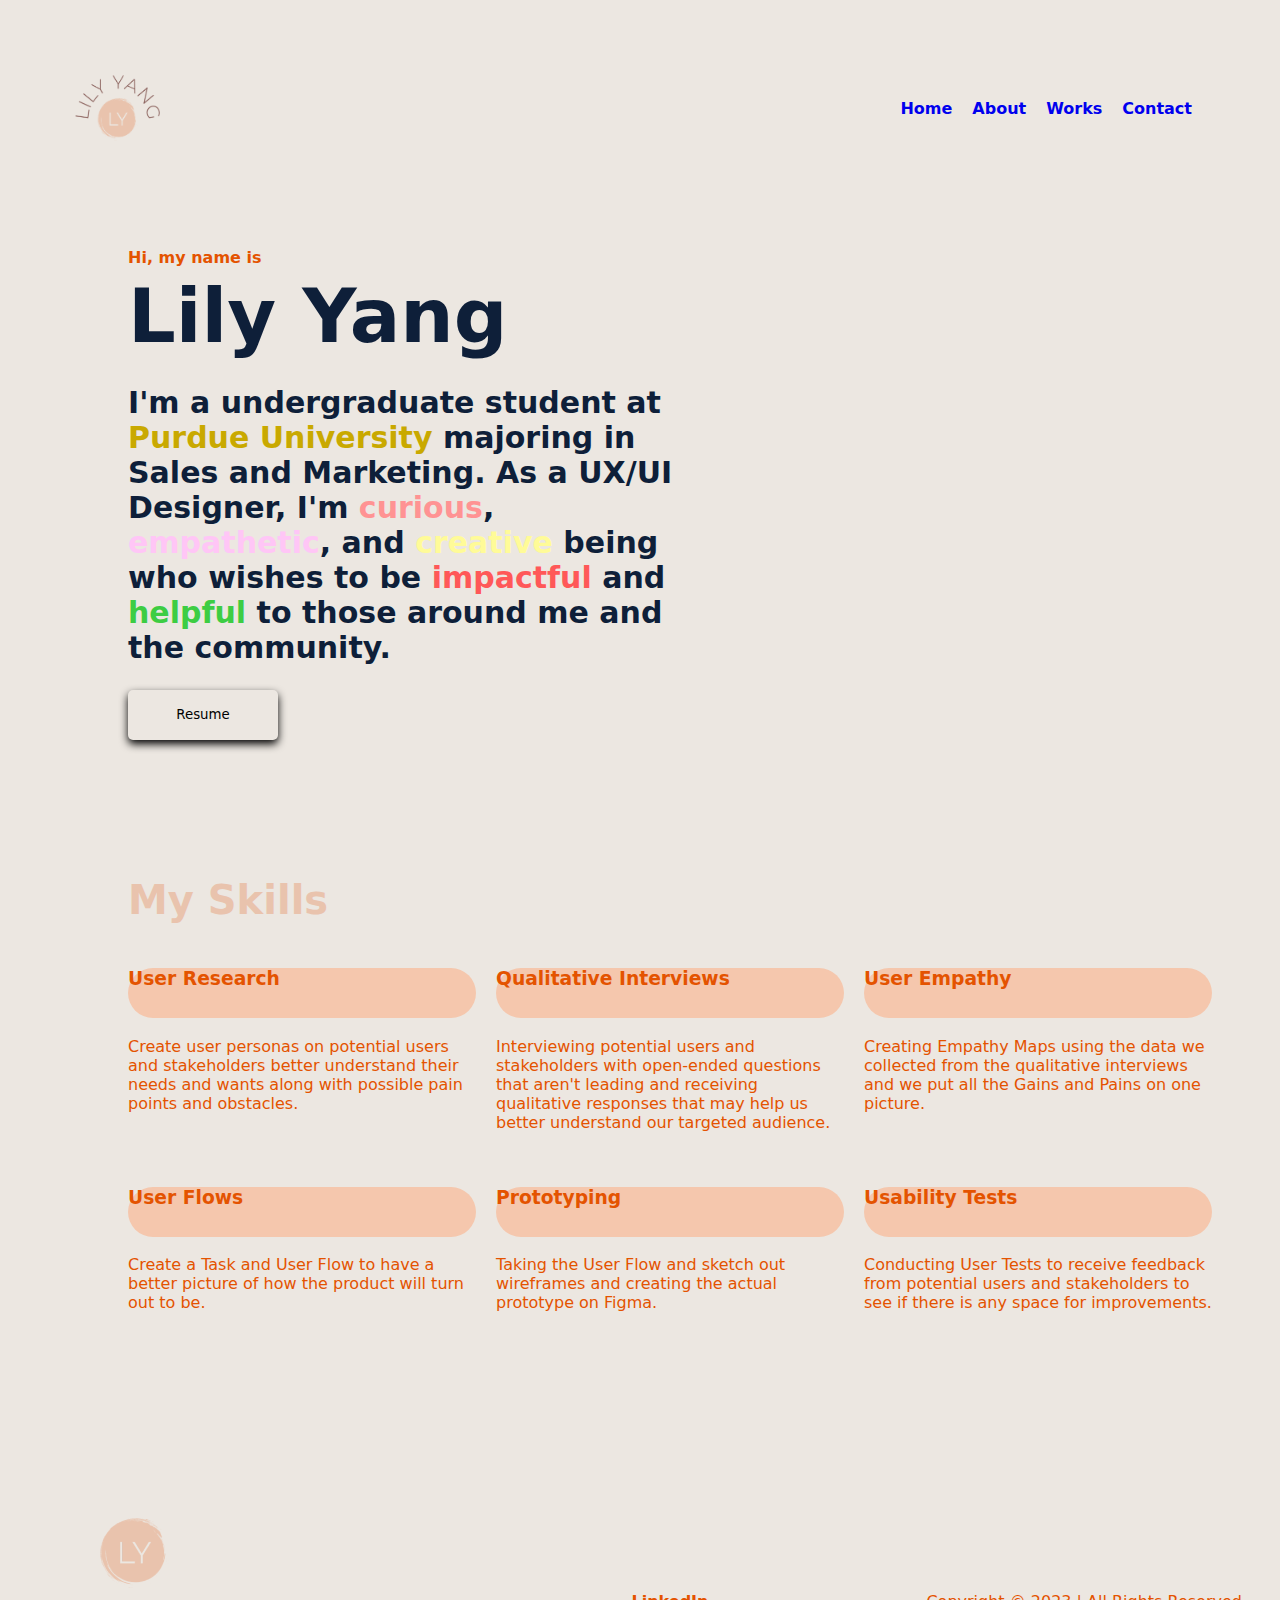
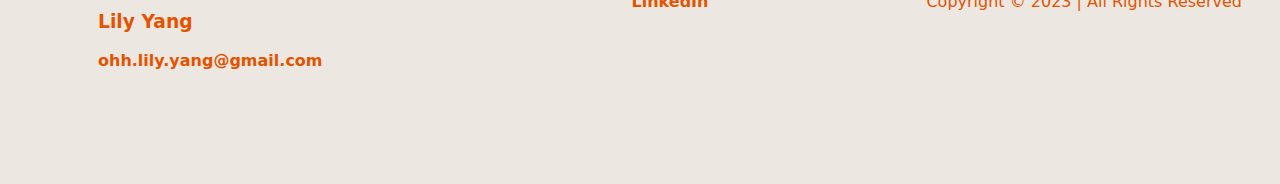
<file: about/about.html>
<!DOCTYPE html>
<html>
    <head>
        <title>Lily's About Page</title>
        <link href="style.css" rel="stylesheet" type="text/css">
    </head>

    <body>
      <header class="navigation">
        <div class="inline-block logo">
          <img
            class="inline-block"
            src="../images/logo-transparent.png"
            width="100"
            height="80"
            />
            <!-- <p class="inline-block">
                <span style="color: #E45300;">
                <b>Lily Yang</b>
            </span>
            </p> -->
        </div>
        <nav class="inline-block">
          <ul>
            <li class="inline-block">
                <a style="text-decoration: none;" href="../index.html">
                    <!-- <span style="color: #E45300;"> -->
                        <b>Home</b>
                    </span>
                </a>
            </li>

            <li class="inline-block">
                <a style="text-decoration: none;" href="about.html">
                    <!-- <span style="color: #E45300;"> -->
                        <b>About</b>
                    </span>
                </a>
            </li>

            <li class="inline-block">
                <a style="text-decoration: none;" href="works.html">
                    <!-- <span style="color: #E45300;"> -->
                        <b>Works</b>
                    </span>
                </a>
            </li>

            <li class="inline-block">
                <a style="text-decoration: none;" href="contact.html">
                    <!-- <span style="color: #E45300;"> -->
                        <b>Contact</b>
                    </span>
                </a>
            </li>
          </ul>
        </nav>
      </header>

      <section>
        <div class="content">
          <p><b>Hi, my name is</b></p>
          <h1 style="font-size: 75px;">Lily Yang</h1>
          <h2>
            I'm a undergraduate student at<span style="color: #C9A900"> Purdue University</span>
            majoring in Sales and Marketing. As a UX/UI Designer, I'm 
            <span style="color: #FF9393;">curious</span>, 
            <span style="color: #ffc6f6">empathetic</span>, and
            <span style="color: #fffb98">creative</span>
            being who wishes to be 
            <span style="color: #FF5858;">impactful </span>and
            <span style="color: #3DCD43;">helpful </span> to those around me and the community.
          </h2>
          <button>Resume</button>
        </div>

        <div class="skills">
            <h1 style=color:#E9C3AD;>My Skills</h1>
            <!-- <hr> -->
            <div class="skills-grid">
                <div class="skills-item">
                    <h3>User Research</h3>
                    <p>Create user personas on potential users 
                        and stakeholders better understand their
                        needs and wants along with possible pain
                        points and obstacles.
                    </p>
                </div>

                <div class="skills-item">
                    <h3>Qualitative Interviews</h3>
                    <p>Interviewing potential users and stakeholders
                    with open-ended questions that aren't leading
                    and receiving qualitative responses that may 
                    help us better understand our targeted audience.
                    </p>
                </div>

                <div class="skills-item">
                    <h3>User Empathy</h3>
                    <p>Creating Empathy Maps using the data we collected
                    from the qualitative interviews and we put all the
                    Gains and Pains on one picture.
                    </p>
                </div>

                <div class="skills-item">
                    <h3>User Flows</h3>
                    <p>Create a Task and User Flow to have a better picture
                    of how the product will turn out to be.
                    </p>
                </div>

                <div class="skills-item">
                    <h3>Prototyping</h3>
                    <p>Taking the User Flow and sketch out wireframes and 
                    creating the actual prototype on Figma.
                    </p>
                </div>

                <div class="skills-item">
                    <h3>Usability Tests</h3>
                    <p>Conducting User Tests to receive feedback from 
                    potential users and stakeholders to see if there
                    is any space for improvements.
                    </p>
                </div>   
            </div>
        </div>
        </div>
      </section>

      <footer class="footer">
        <div class="footer-content">
          <div class="left-content">
            <img src="../images/initial.png" />
            <h3 style="color: #E45300;"><b>Lily Yang</b></h3>
            <p><b>ohh.lily.yang@gmail.com</b></p>
          </div>

          <div class="center-content">
            <div class="linkedin">
              <a style="text-decoration: none;" href="https://www.linkedin.com/in/lily-yang-58721724a/">
                <span style="color: #E45300;">
                <b>LinkedIn</b>
                </span>
              </a>
            </div>
           </div>

          <div class="right-content">
            <span class="footer-text"
              >Copyright © 2023 | All Rights Reserved</span
            >
          </div>
        </div>
      </footer>
    </body>
</html>
</file>
<file: about/style.css>
.navigation {
    display: flex;
    justify-content: space-between;
    align-items: center;
    background-color: #ece7e1;
    margin-bottom: 20px; /* 在标题和导航栏之间添加20px的下外边距 */
    
}
  
.logo {
    display: flex;
    align-items: center;
}
  
.nav {
    margin-left: auto;
}
  
ul {
    list-style: none;
    margin: 0;
    padding: 0;
    display: flex;
    
}
  
li {
    margin-right: 20px;
    font-family: system-ui, -apple-system, BlinkMacSystemFont, 'Segoe UI', Roboto, Oxygen, Ubuntu, Cantarell, 'Open Sans', 'Helvetica Neue', sans-serif;
    
}
  
body {
    background-color: #ece7e1;
    font-family: system-ui, -apple-system, BlinkMacSystemFont, "Segoe UI", Roboto,
      Oxygen, Ubuntu, Cantarell, "Open Sans", "Helvetica Neue", sans-serif;
    padding: 60px;
}
  
h1 {
    font-family: system-ui, -apple-system, BlinkMacSystemFont, "Segoe UI", Roboto,
      Oxygen, Ubuntu, Cantarell, "Open Sans", "Helvetica Neue", sans-serif;
    color: #0e1f39;
    font-size: 75px;
}
  
h2 {
    font-family: system-ui, -apple-system, BlinkMacSystemFont, "Segoe UI", Roboto,
      Oxygen, Ubuntu, Cantarell, "Open Sans", "Helvetica Neue", sans-serif;
    color: #0e1f39;
    font-size: 30px;
  }
  
h3 {
    font-family: system-ui, -apple-system, BlinkMacSystemFont, "Segoe UI", Roboto,
      Oxygen, Ubuntu, Cantarell, "Open Sans", "Helvetica Neue", sans-serif;
    color: #0e1f39;
}
  
p {
    font-family: system-ui, -apple-system, BlinkMacSystemFont, "Segoe UI", Roboto,
      Oxygen, Ubuntu, Cantarell, "Open Sans", "Helvetica Neue", sans-serif;
      color: #E45300;
}
  
.inline-block {
    display: inline-block;
    vertical-align: top;
    font-family: system-ui, -apple-system, BlinkMacSystemFont, "Segoe UI", Roboto,
      Oxygen, Ubuntu, Cantarell, "Open Sans", "Helvetica Neue", sans-serif;
    /* font-size: 25px; */
    color: #0e1f39;
}
  
.content {
    width: 50%; /* 让内容部分占据屏幕的一半宽度 */
    padding-left: 60px; /* 添加左边距，保持和导航栏一致 */
    margin-top: 100px; /* 上边距为100px */
  }
  
.content p {
    margin-bottom: 5px; /* 调整段落元素的下边距 */
}
  
.content h1 {
    font-family: system-ui, -apple-system, BlinkMacSystemFont, "Segoe UI", Roboto,
      Oxygen, Ubuntu, Cantarell, "Open Sans", "Helvetica Neue", sans-serif;
    color: #0e1f39;
    font-size: 75px;
    margin-top: 0; /* 去除 h1 元素的上边距 */
    margin-bottom: 5px; /* 调整 h1 元素的下边距 */
}

/*  */

.skills {
    display: inline-block;
    text-align: left;
    padding-left: 60px;
    margin-top: 100px;
}

.skills h1{
    font-size: 40px;
}

.skills-grid {
    display: grid;
    grid-template-columns: repeat(3, 1fr);
    grid-gap: 20px;
}
  
.skills-item {
    text-align: left;
}

.skills-item h3 {
    background-color: #F5C7AD;
    color: #E45300;
    border-radius: 50px;
    height: 50px;
    vertical-align: middle; /*没有用 */
}

section button {
    background-color: #ece7e1;
    border: #ece7e1;
    box-shadow: 0 4px 8px 0;
    width: 150px;
    height: 50px;
    font-family: system-ui, -apple-system, BlinkMacSystemFont, "Segoe UI", Roboto,
      Oxygen, Ubuntu, Cantarell, "Open Sans", "Helvetica Neue", sans-serif;
    text-align: center;
    padding: 0px;
    border-radius: 5px;
    margin-bottom: 10px;
}

.footer {
    background-color: #ece7e1;
    padding: 0; /* 移除原有的 padding */
    text-align: center; /* 将内容居中对齐 */
    position: relative; /* 使用相对定位 */
    margin-top: 160px; /* 添加上边距 */
    bottom: 0px; /* 将内容定位在底部，但离底部有 20px 的距离 */
}
  
.footer-content {
    background-color: #ece7e1;
    display: flex;
    justify-content: space-between;
    align-items: center;
    padding: 30px; /* 恢复 padding，这将成为内容上方的空间 */
    bottom: 0; /* 将内容定位在底部 */
    width: 100%; /* 使内容横向铺满 */
}
  
.footer-content .left-content {
    width: 33.33%;
    display: inline-block;
    vertical-align: top;
    text-align: left;
}
  
.footer-content .center-content {
    width: 33.33%;
    display: inline-block;
    vertical-align: top;
    text-align: center;
}
  
.footer-content .right-content {
    width: 33.33%;
    display: inline-block;
    vertical-align: top;
    text-align: right;
}

.footer-text{
    color: #E45300;
}

/* 当屏幕宽度小于等于 768px 时应用以下样式 */
@media screen and (max-width: 768px) {
    .works p {
      font-size: 12px;
    }
.navigation {
    display: flex;
    justify-content: space-between;
    align-items: center;
    background-color: #ece7e1;
    margin-bottom: 20px; /* 在标题和导航栏之间添加20px的下外边距 */
    
}
  
.logo {
    display: flex;
    align-items: center;
}
  
.nav {
    margin-left: auto;
}
  
ul {
    list-style: none;
    margin: 0;
    padding: 0;
    display: flex;
    
}
  
li {
    margin-right: 20px;
    font-family: system-ui, -apple-system, BlinkMacSystemFont, 'Segoe UI', Roboto, Oxygen, Ubuntu, Cantarell, 'Open Sans', 'Helvetica Neue', sans-serif;
    
}
  
body {
    background-color: #ece7e1;
    font-family: system-ui, -apple-system, BlinkMacSystemFont, "Segoe UI", Roboto,
      Oxygen, Ubuntu, Cantarell, "Open Sans", "Helvetica Neue", sans-serif;
    padding: 60px;
}
  
h1 {
    font-family: system-ui, -apple-system, BlinkMacSystemFont, "Segoe UI", Roboto,
      Oxygen, Ubuntu, Cantarell, "Open Sans", "Helvetica Neue", sans-serif;
    color: #0e1f39;
    font-size: 75px;
}
  
h2 {
    font-family: system-ui, -apple-system, BlinkMacSystemFont, "Segoe UI", Roboto,
      Oxygen, Ubuntu, Cantarell, "Open Sans", "Helvetica Neue", sans-serif;
    color: #0e1f39;
    font-size: 30px;
  }
  
h3 {
    font-family: system-ui, -apple-system, BlinkMacSystemFont, "Segoe UI", Roboto,
      Oxygen, Ubuntu, Cantarell, "Open Sans", "Helvetica Neue", sans-serif;
    color: #0e1f39;
}
  
p {
    font-family: system-ui, -apple-system, BlinkMacSystemFont, "Segoe UI", Roboto,
      Oxygen, Ubuntu, Cantarell, "Open Sans", "Helvetica Neue", sans-serif;
      color: #E45300;
}
  
.inline-block {
    display: inline-block;
    vertical-align: top;
    font-family: system-ui, -apple-system, BlinkMacSystemFont, "Segoe UI", Roboto,
      Oxygen, Ubuntu, Cantarell, "Open Sans", "Helvetica Neue", sans-serif;
    /* font-size: 25px; */
    color: #0e1f39;
}
  
.content {
    width: 50%; /* 让内容部分占据屏幕的一半宽度 */
    padding-left: 60px; /* 添加左边距，保持和导航栏一致 */
    margin-top: 100px; /* 上边距为100px */
  }
  
.content p {
    margin-bottom: 5px; /* 调整段落元素的下边距 */
}
  
.content h1 {
    font-family: system-ui, -apple-system, BlinkMacSystemFont, "Segoe UI", Roboto,
      Oxygen, Ubuntu, Cantarell, "Open Sans", "Helvetica Neue", sans-serif;
    color: #0e1f39;
    font-size: 75px;
    margin-top: 0; /* 去除 h1 元素的上边距 */
    margin-bottom: 5px; /* 调整 h1 元素的下边距 */
}

/*  */

.skills {
    display: inline-block;
    text-align: left;
    padding-left: 60px;
    margin-top: 100px;
}

.skills h1{
    font-size: 40px;
}

.skills-grid {
    display: grid;
    grid-template-columns: repeat(3, 1fr);
    grid-gap: 20px;
}
  
.skills-item {
    text-align: left;
}

.skills-item h3 {
    background-color: #F5C7AD;
    color: #E45300;
    border-radius: 50px;
    height: 50px;
    vertical-align: middle; /*没有用 */
}

section button {
    background-color: #ece7e1;
    border: #ece7e1;
    box-shadow: 0 4px 8px 0;
    width: 150px;
    height: 50px;
    font-family: system-ui, -apple-system, BlinkMacSystemFont, "Segoe UI", Roboto,
      Oxygen, Ubuntu, Cantarell, "Open Sans", "Helvetica Neue", sans-serif;
    text-align: center;
    padding: 0px;
    border-radius: 5px;
    margin-bottom: 10px;
}

.footer {
    background-color: #ece7e1;
    padding: 0; /* 移除原有的 padding */
    text-align: center; /* 将内容居中对齐 */
    position: relative; /* 使用相对定位 */
    margin-top: 160px; /* 添加上边距 */
    bottom: 0px; /* 将内容定位在底部，但离底部有 20px 的距离 */
}
  
.footer-content {
    background-color: #ece7e1;
    display: flex;
    justify-content: space-between;
    align-items: center;
    padding: 30px; /* 恢复 padding，这将成为内容上方的空间 */
    bottom: 0; /* 将内容定位在底部 */
    width: 100%; /* 使内容横向铺满 */
}
  
.footer-content .left-content {
    width: 33.33%;
    display: inline-block;
    vertical-align: top;
    text-align: left;
}
  
.footer-content .center-content {
    width: 33.33%;
    display: inline-block;
    vertical-align: top;
    text-align: center;
}
  
.footer-content .right-content {
    width: 33.33%;
    display: inline-block;
    vertical-align: top;
    text-align: right;
}

.footer-text{
    color: #E45300;
}

/* 当屏幕宽度小于等于 768px 时应用以下样式 */
@media screen and (max-width: 768px) {
    .works p {
      font-size: 12px;
    }
  }
</file>
